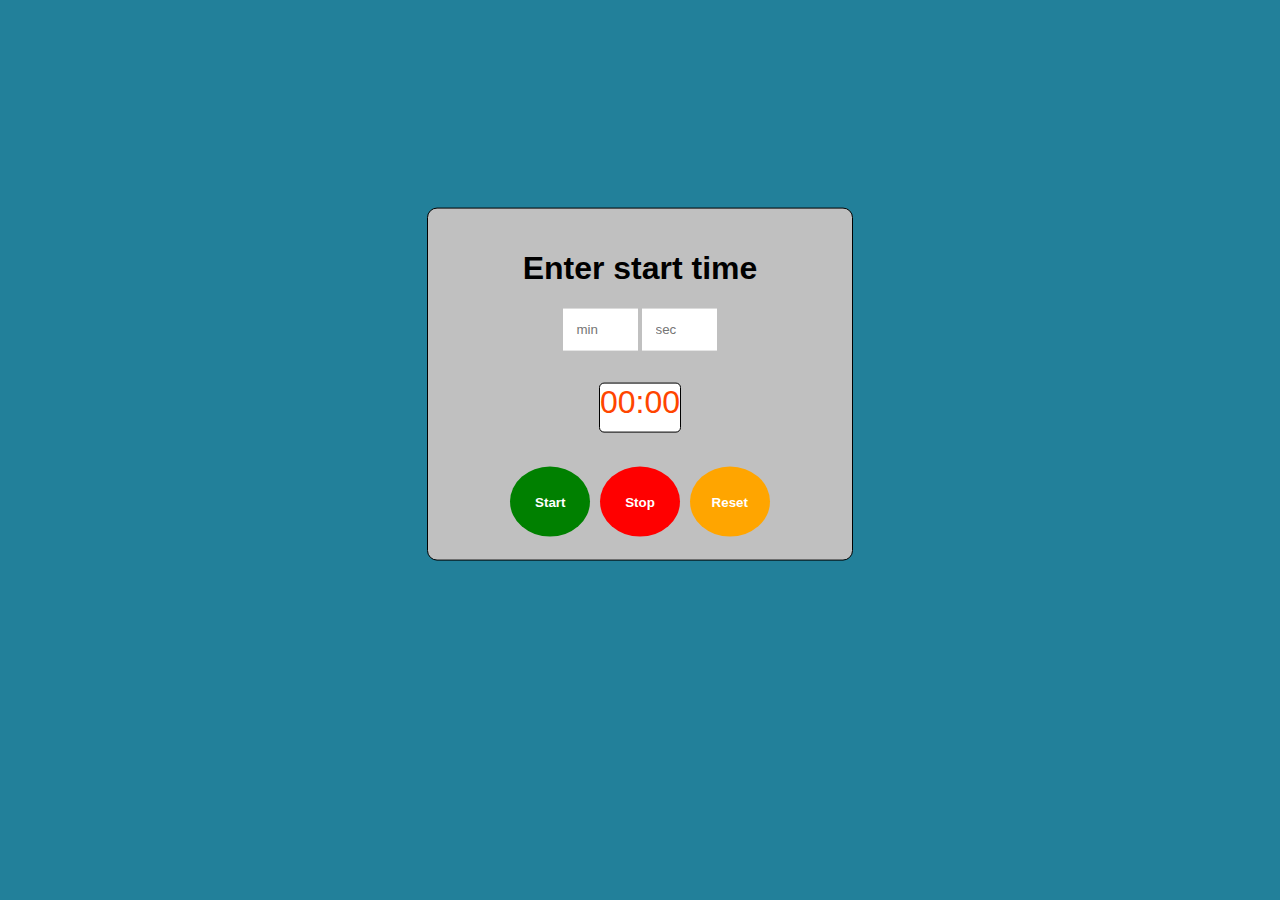
<file: index.html>
<!DOCTYPE html>
<html lang="en">
<head>
    <meta charset="UTF-8">
    <title>Timer</title>
    <link rel="stylesheet" href="style.css">
</head>
<body>
    <div class="container">
        <h1>Enter start time</h1>
        <div oninput="displaymin()">
            <input type="number" 
            id="minutes" 
            min="0"
             max="59"
             placeholder="min"
             />
             <input type="number"
               id="seconds"
                min="0"
                 max="59"
                 placeholder="sec"
                 >
        </div>
        <div class="display" id="display">00:00</div>
        <div>
            <button id="start" class="start" onclick="watch()">Start</button>
            <button id="stop"class="stop" onclick="stopTimer()">Stop</button>
            <button id="reset" class="reset" onclick="resetTimer()">Reset</button>

    
        </div>
    </div>
    <script src="script.js"></script>
</body>
</html>
</file>
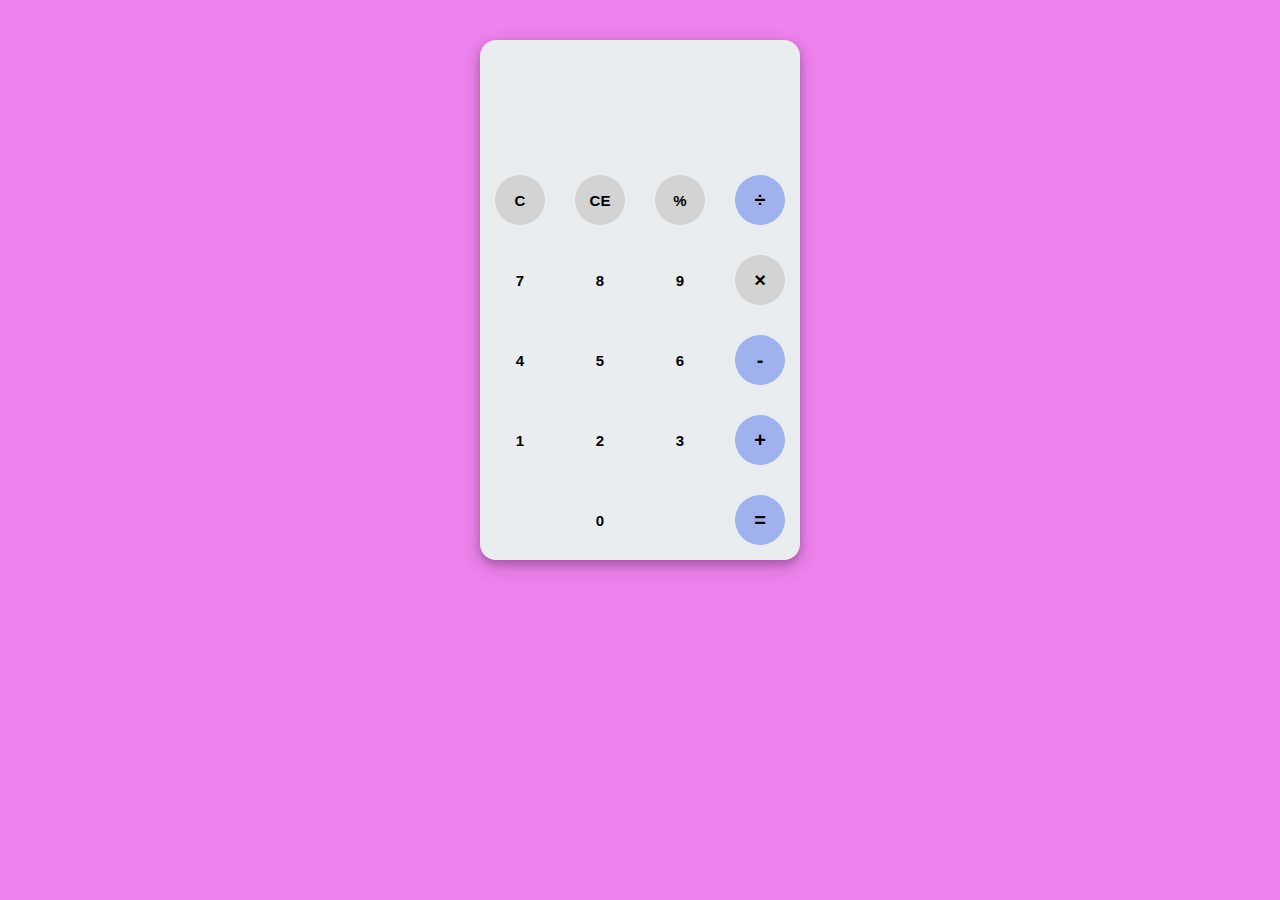
<file: 10_03_2023__js_calc/index.html>
<!DOCTYPE html>
<html lang="en">
<head>
    <meta charset="UTF-8">
    <meta http-equiv="X-UA-Compatible" content="IE=edge">
    <meta name="viewport" content="width=device-width, initial-scale=1.0">
    <link rel="stylesheet" href="style.css">
    <link rel="preconnect" href="https://fonts.googleapis.com">
    <title>Calculator</title>
</head>
<body>
    <div class="container">
        <div class="calculator">
            <div class="result">
                <div class="history">
                    <p id="history-value"></p>
                </div>
                <div class="output">
                    <p id="output-value"></p>
                </div>
            </div>
            <div class="keyboard">
                <button class="operator" id="clear">C</button>
                <button class="operator" id="backspace">CE</button>
                <button class="operator" id="%">%</button>
                <button class="operator" id="/">&#247;</button>

                <button class="number" id="7">7</button>
                <button class="number" id="8">8</button>
                <button class="number" id="9">9</button>
                <button class="operator" id="*">&times;</button>

                <button class="number" id="4">4</button>
                <button class="number" id="5">5</button>
                <button class="number" id="6">6</button>
                <button class="operator" id="-">-</button>

                <button class="number" id="1">1</button>
                <button class="number" id="2">2</button>
                <button class="number" id="3">3</button>
                <button class="operator" id="+">+</button>

                <button class="empty" id="empty"></button>
                <button class="number" id="0">0</button>
                <button class="empty" id="empty"></button>
                <button class="operator" id="=">=</button>
                

            </div>
        </div>
    </div>

    <script src="app.js"></script>
</body>
</html>
</file>
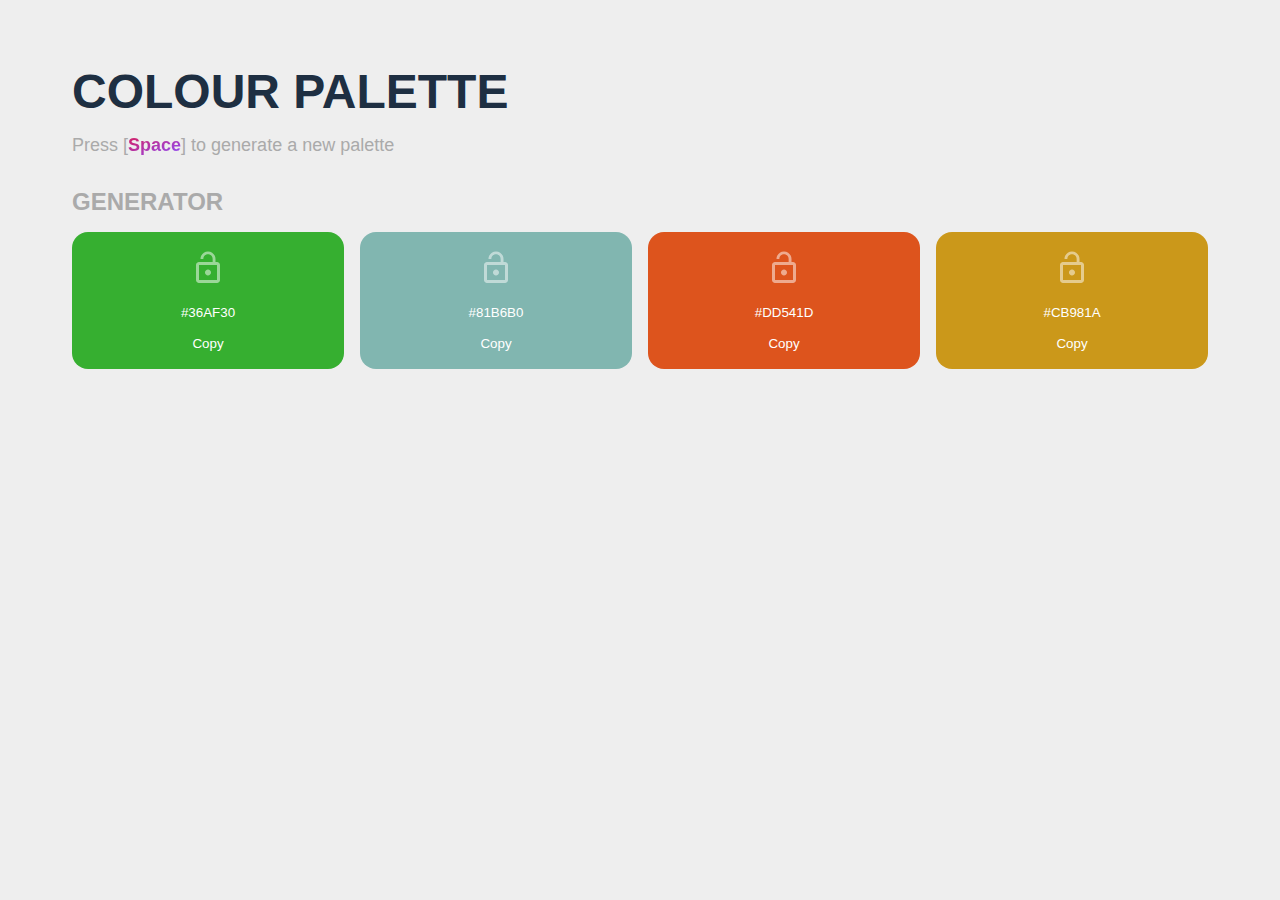
<file: 06_03_2023/colorpalette/index.html>
<!DOCTYPE html>
<html lang="en">
<head>
    <meta charset="UTF-8">
    <meta http-equiv="X-UA-Compatible" content="IE=edge">
    <meta name="viewport" content="width=device-width, initial-scale=1.0">
    <title>Colour Palette Generator</title>

    <link rel="stylesheet" href="main.css" />
</head>
<body>

<main>
    <h1>Colour Palette</h1>
    <p>
        Press [<button class="generator-button">Space</button>] to generate a new palette
    </p>

    <h4>Generator</h4>

    <div class="colours">
        <div class="colour">
            <button class="lock-toggle">
                <img src="icons/lock-open.svg" />
            </button>

            <input type="text" class="colour-input" value="#000000" />

            <button class="copy-hex">Copy</button>
        </div>
        <div class="colour">
            <button class="lock-toggle">
                <img src="icons/lock-open.svg" />
            </button>

            <input type="text" class="colour-input" value="#000000" />

            <button class="copy-hex">Copy</button>
        </div>
        <div class="colour">
            <button class="lock-toggle">
                <img src="icons/lock-open.svg" />
            </button>

            <input type="text" class="colour-input" value="#000000" />

            <button class="copy-hex">Copy</button>
        </div>
        <div class="colour">
            <button class="lock-toggle">
                <img src="icons/lock-open.svg" />
            </button>

            <input type="text" class="colour-input" value="#000000" />

            <button class="copy-hex">Copy</button>
        </div>
    </div>
</main>

<script src="main.js"></script>
</body>
</html>
</file>
<file: style.css>
body{
    margin: 0;
    padding: 0;
    display: flex;
    flex-direction: column;
    justify-content: center;
    align-items: center;
    background-color: rgb(34, 128, 154);
    font-family: Verdana, Geneva, Tahoma, sans-serif;
}
.container {
    width: 30%;
    margin: 30% auto 0;
    border: 1px solid black;
    border-radius: 10px;
    padding: 20px;
    display: flex;
    align-items: center;
    justify-content: center;
    flex-direction: column;
    background-color: silver;
    transform: translateY(-50%);
}


 
button.start {
    margin: 0.2em;
    border: none;
    background-color: green;
    color: white;
    font-weight: bold;
    padding: 0.5em 1em;
    border-radius: 100%;
    height: 70px;
    width: 80px;

}
.display{
   border-radius: 5px;
    background-color: white;
    border: 1px solid black;
}
button.stop{
    margin: 0.2em;
    border: none;
    background-color: red;
    color: white;
    font-weight: bold;
    padding: 0.5em 1em; 
    border-radius: 100%; 
    height: 70px;
    width: 80px;
}
button.reset{
    margin: 0.2em;
    border: none;
    background-color: orange;
    color: white;
    font-weight: bold;
    padding: 0.5em 1em; 
    border-radius: 100%; 
    height: 70px;
    width: 80px;  
}

button.start:hover{
    cursor: pointer;
    color: green;
    background: white;
    border: 1px solid green;

}
button.stop:hover{
    cursor: pointer;
    color: red;
    background: white;
    border: 1px solid red;

}
button.reset:hover{
    cursor: pointer;
    color: orange;
    background: white;
    border: 1px solid orange;

}



#display{
    height: 1.5em;
    color: orangered;
    margin: 1em;
    font-size: 2em;
}
input{
    padding: 1em;
    border: none;
}
</file>
<file: 10_03_2023__js_calc/style.css>
body {
    font-family: 'Popins', sans-serif;
    background-color:violet;
}
.container {
    width:1000px;
    height: 550px;
    margin: 20px auto;

}
.calculator {
    width: 320px;
    height: 520px;
    background-color:#eaedef;
    margin: 0 auto;
    top:20px;
    position: relative;
    border-radius: 1rem;
    box-shadow: 0 4px 8px rgba(0,0,0,0.2), 0 6px 20px 0 rgba(0,0,0,0.19);

}
.result {
    height: 120px;
}
.history {
    text-align: right;
    height: 20px;
    margin: 0 20px;
    padding-top: 20px;
    font-size: 15px;
    color:#919191;

}
.output {
    text-align: right;
    height: 60px;
    margin: 10px 20px;
    font-size: 30px;

}
.keyboard {
    height:400px;

}
.operator, .number, .empty {
    width: 50px;
    height: 50px;
    margin: 15px;
    float: left;
    border-radius: 50%;
    border-width: 0;
    font-weight: bold;
    font-size: 15px;
}
.number, .empty{
    background-color: #eaedef;
}
.operator{
    background-color: lightgray;

}
.number, .operator{
    cursor: pointer;

}
.operator:active, .number:active {
    font-size: 13px;

}
.operator:focus, .number:focus, .empty:focus {
outline: 0;
}
.operator:nth-child(4) {
font-size: 20px;
background-color: rgba(160,178,238);
}
.operator:nth-child(8){
    font-size: 20px;
    border-color: rgba(160,178,238);

}
.operator:nth-child(12) {
    font-size: 20px;
    background-color: rgba(160,178,238);

}
.operator:nth-child(16) {
    font-size: 20px;
    background-color: rgba(160,178,238);
}
.operator:nth-child(20) {
    font-size: 20px;
    background-color: rgba(160,178,238);
}
</file>
<file: 06_03_2023/colorpalette/main.css>
:root {
    --primary: #D81E5D;
    --secondary: #8A4FFF;
    --light: #EEE;
    --grey: #AAA;
    --dark: #1e2f42;
}

* {
    margin: 0;
    padding: 0;

    box-sizing: border-box;
    font-family: 'Fira Sans', sans-serif;
}

body {
    background-color: var(--light);
}

main {
    padding: 4rem 2rem;
    max-width: 1200px;
    margin: 0 auto;
}

h1 {
    color: var(--dark);
    font-size: 3rem;
    font-weight: 900;
    text-transform: uppercase;
    margin-bottom: 1rem;
}

p {
    color: var(--grey);
    font-size: 1.125rem;
    margin-bottom: 2rem;
}

.generator-button {
    color: var(--primary);
    font-size: inherit;
    font-weight: 700;
    background: linear-gradient(to bottom right, var(--primary), var(--secondary));
    -webkit-background-clip: text;
    -webkit-text-fill-color: transparent;
    transition: 0.4s ease-out;
}

.generator-button:hover {
    padding-left: 0.5rem;
    padding-right: 0.5rem;
}

h4 {
    color: var(--grey);
    font-size: 1.5rem;
    text-transform: uppercase;
    margin-bottom: 1rem;
}

.colours {
    display: grid;
    grid-template-columns: repeat(1, 1fr);
    grid-gap: 1rem;
}

.colour {
    display: flex;
    align-items: center;
    justify-content: space-between;
    padding: 0.5rem 1rem;
    background-color: var(--dark);
    color: #fff;
    border-radius: 1rem;
    transition: 0.4s ease-out;
    border: 2px solid transparent;
}

.colour.copied {
    border: 2px solid red;
}

button, input {
    appearance: none;
    background: none;
    border: none;
    outline: none;
    color: inherit;
}

button {
    user-select: none;
    cursor: pointer;
}

.lock-toggle {
    opacity: 0.5;
    transition: 0.4s linear;
}

.lock-toggle.is-locked {
    opacity: 1;
}

.colour-input {
    text-align: center;
}

@media (min-width: 768px) {
    .colours {
        grid-template-columns: repeat(2, 1fr);
    }
}

@media (min-width: 1024px) {
    .colours {
        grid-template-columns: repeat(4, 1fr);
    }

    .colour {
        flex-direction: column;
        align-items: center;
        justify-content: center;
        padding: 1rem;
    }

    .colour-input {
        margin-top: 1rem;
        margin-bottom: 1rem;
    }
}
</file>
